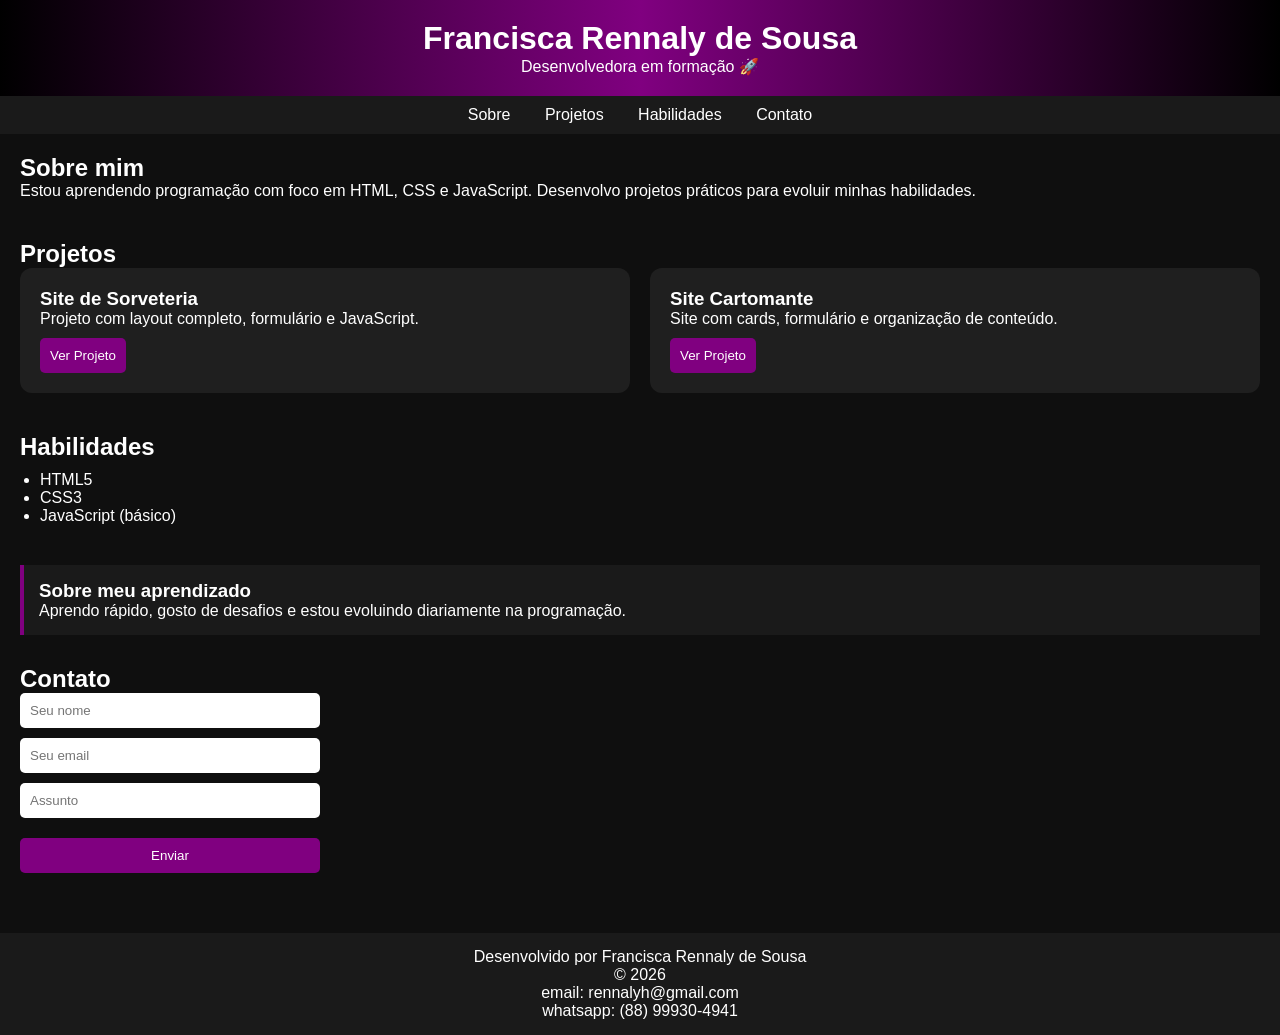
<file: index.html>
<!DOCTYPE html>
<html lang="pt-br">
<head>
  <meta charset="UTF-8">
  <title>Portfólio - Francisca Rennaly de Sousa</title>
  <link rel="stylesheet" href="style.css">
</head>

<body>

<header>
  <h1>Francisca Rennaly de Sousa</h1>
  <p>Desenvolvedora em formação 🚀</p>
</header>

<nav>
  <a href="#sobre">Sobre</a>
  <a href="#projetos">Projetos</a>
  <a href="#habilidades">Habilidades</a>
  <a href="#contato">Contato</a>
</nav>

<main>

<section id="sobre">
  <h2>Sobre mim</h2>
  <p>
    Estou aprendendo programação com foco em HTML, CSS e JavaScript.
    Desenvolvo projetos práticos para evoluir minhas habilidades.
  </p>
</section>

<section id="projetos">
  <h2>Projetos</h2>

  <div class="grid">

    <article class="card">
      <h3>Site de Sorveteria</h3>
      <p>Projeto com layout completo, formulário e JavaScript.</p>
      <a href="projetos/sorveteria/index.html" target="_blank">
        <button>Ver Projeto</button>
      </a>
    </article>

    <article class="card">
      <h3>Site Cartomante</h3>
      <p>Site com cards, formulário e organização de conteúdo.</p>
      <a href="projetos/cartomante/index.html" target="_blank">
        <button>Ver Projeto</button>
      </a>
    </article>

  </div>
</section>

<section id="habilidades">
  <h2>Habilidades</h2>
  <ul>
    <li>HTML5</li>
    <li>CSS3</li>
    <li>JavaScript (básico)</li>
  </ul>
</section>

<aside>
  <h3>Sobre meu aprendizado</h3>
  <p>Aprendo rápido, gosto de desafios e estou evoluindo diariamente na programação.</p>
</aside>

<section id="contato">
  <h2>Contato</h2>

  <form onsubmit="enviarContato(event)">
    <input type="text" placeholder="Seu nome" required>
    <input type="email" placeholder="Seu email" required>
    <input type="text" placeholder="Assunto" required>
    <button>Enviar</button>
  </form>

</section>

</main>

<footer>
  <p>Desenvolvido por Francisca Rennaly de Sousa</p>
 <p>© 2026</p>
 <p>email: rennalyh@gmail.com</p>
 <p>whatsapp: (88) 99930-4941</p>
</footer>

<script>
function enviarContato(event) {
  event.preventDefault();
  alert("Mensagem enviada! 🚀");
}
</script>

</body>
</html>
</file>
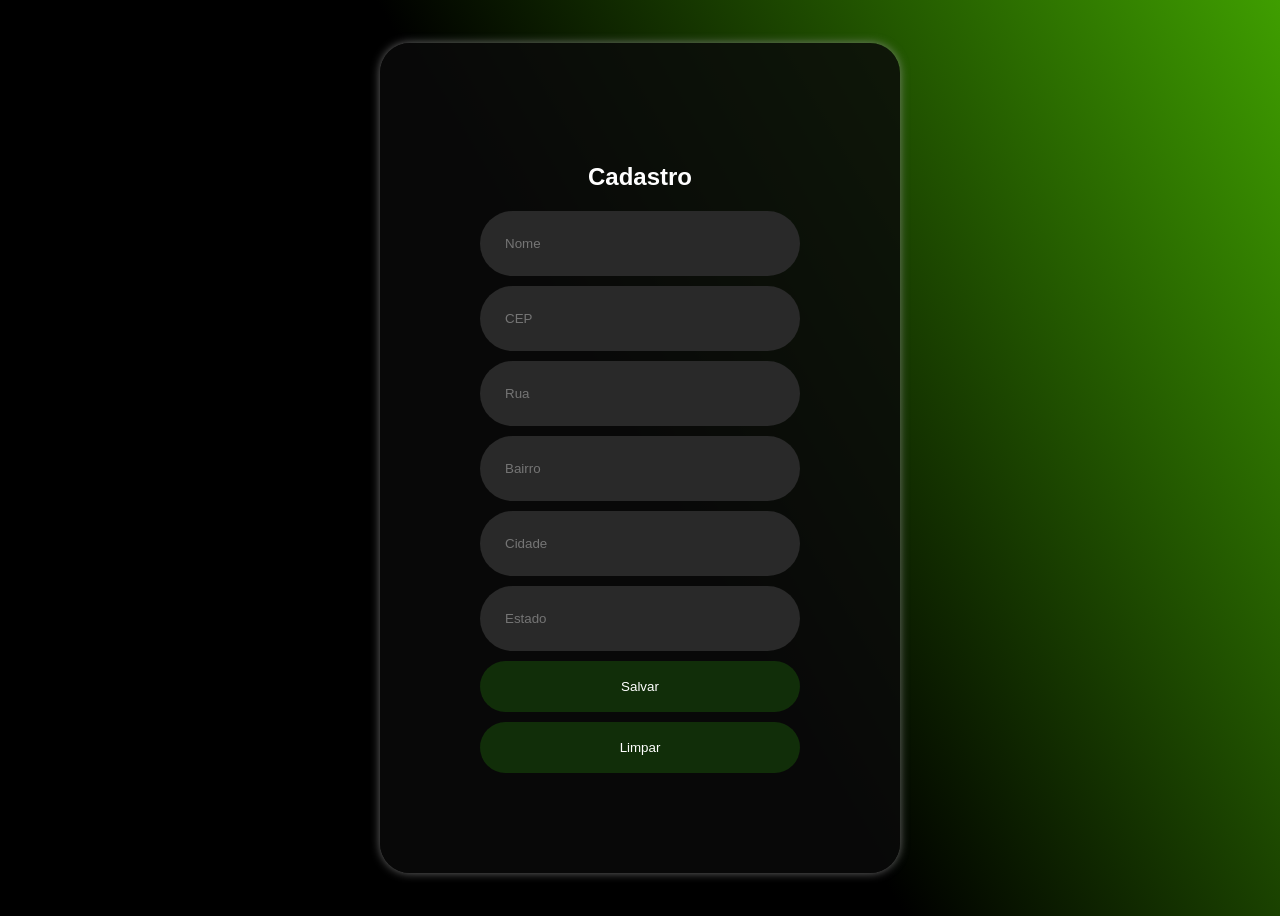
<file: cadastro-cep/index.html>
<!DOCTYPE html>
<html lang="en">
<head>
    <meta charset="UTF-8">
    <meta name="viewport" content="width=device-width, initial-scale=1.0">
    <title>Cadastro de Usuario</title>
    <link rel="stylesheet" href="style.css">
</head>
<body>

    <div class="container">
      <h2>Cadastro</h2>

      <form id="form">
        <input type="text" id="nome" placeholder="Nome" required>
        <input type="text" id="cep" placeholder="CEP" maxlength="8" required>
        <input type="text" id="rua" placeholder="Rua">
        <input type="text" id="bairro" placeholder="Bairro">
        <input type="text" id="cidade" placeholder="Cidade" required>
        <input type="text" id="estado" placeholder="Estado" required>

        <button type="submit">Salvar</button>
       <button type="button" id="limpar">Limpar</button>
 </form>
 </div>
    
 <script src="script.js"></script>
</body>
</html>
</file>
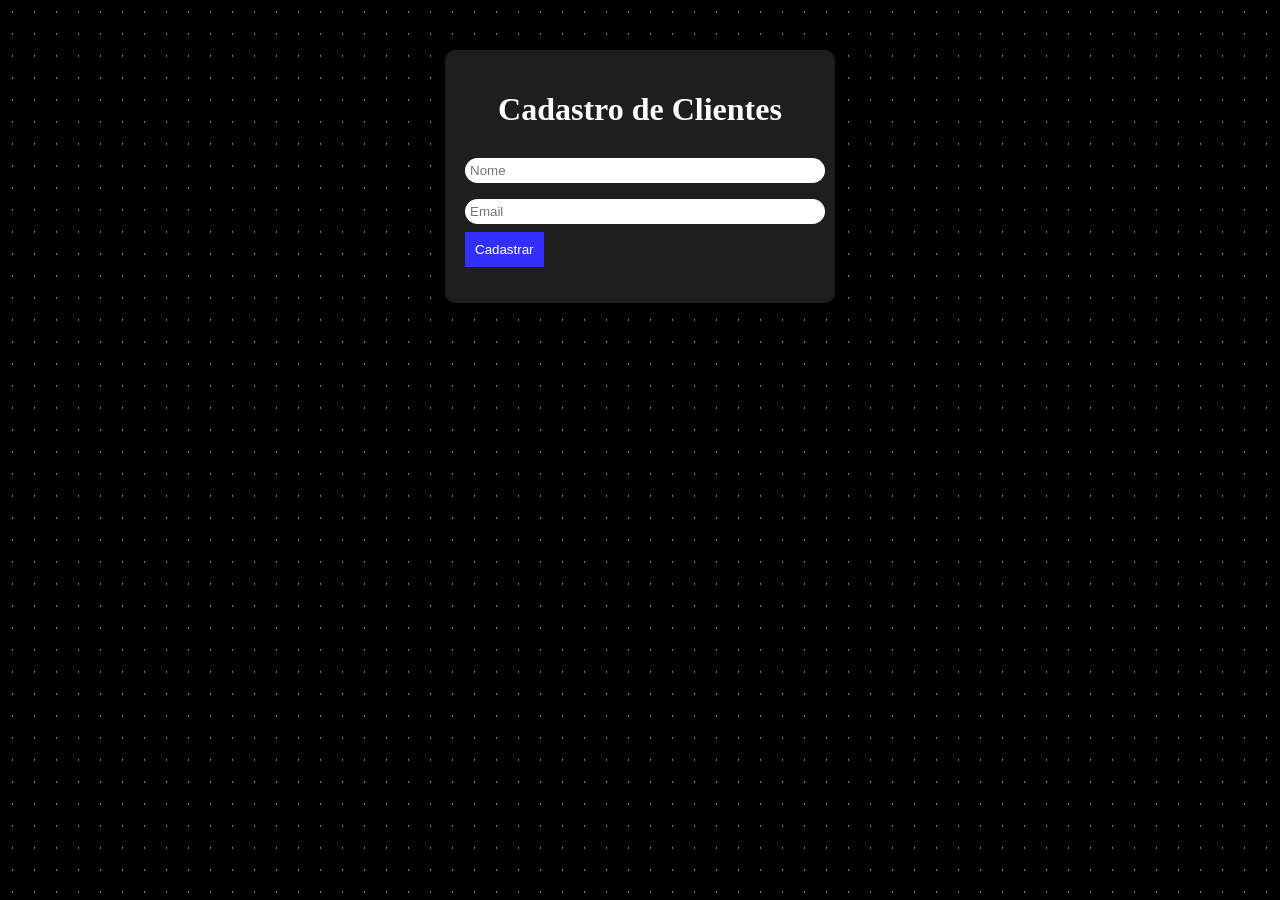
<file: cadastro-clientes/index.html>
<!DOCTYPE html>
<html lang="pt-br">
<head>
  <meta charset="UTF-8">
  <title>CRUD de Clientes</title>
  <link rel="stylesheet" href="styles.css">
  
</head>
<body>
<div class="box"></div>
  <div class="container">
    <h1>Cadastro de Clientes</h1>

    <form id="form">
      <input type="text" id="nome" placeholder="Nome" required>
      <input type="email" id="email" placeholder="Email" required>
      <button type="submit">Cadastrar</button>
    </form>

    <ul id="listaClientes"></ul>
  </div>

  <script src="scripts.js"></script>
</body>
</html>
</file>
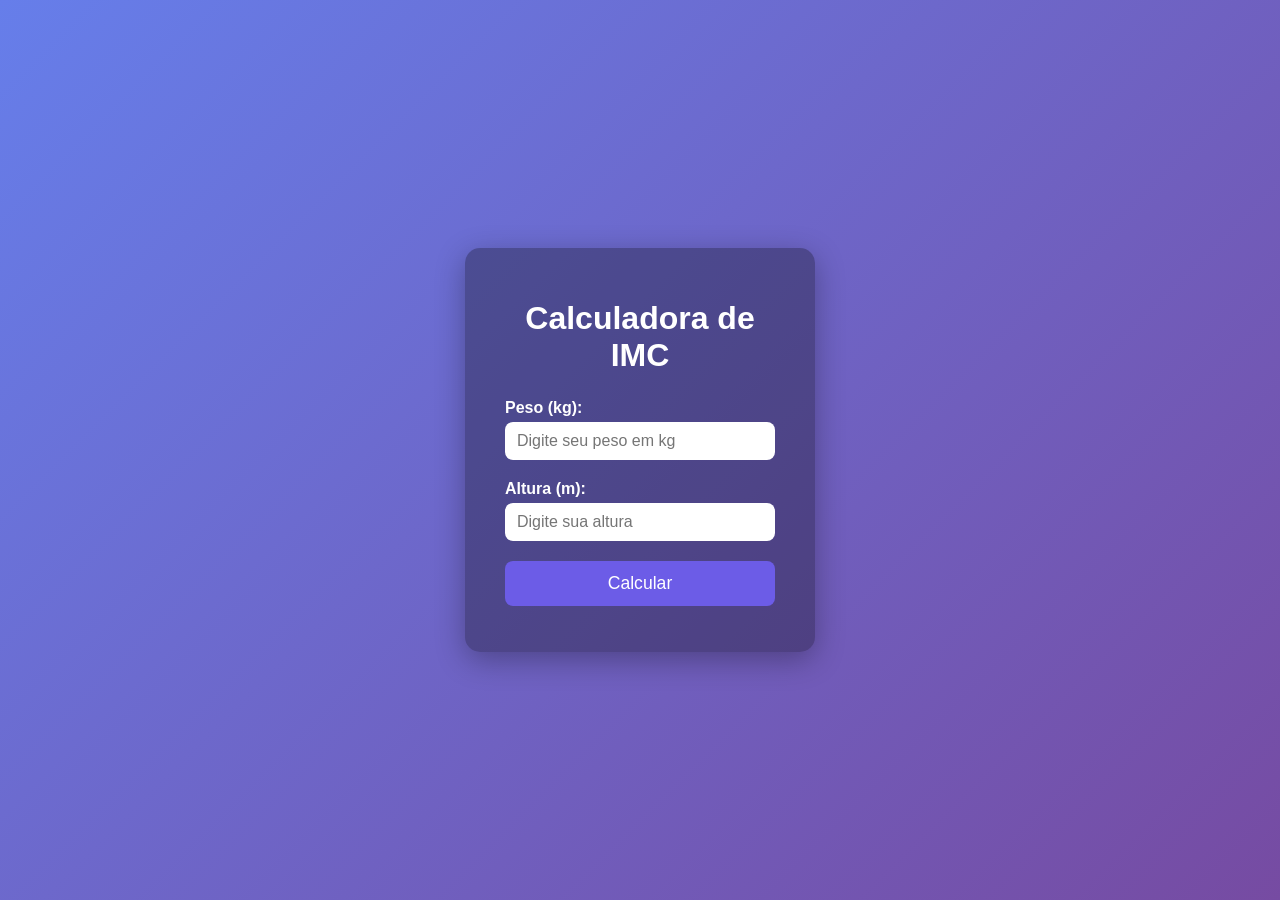
<file: calculadora-imc/index.html>
<!DOCTYPE html>
<html lang="en">
<head>
    <meta charset="UTF-8">
    <meta name="viewport" content="width=device-width, initial-scale=1.0">
    <title>Calculadora de IMC</title>
    <link rel="stylesheet" href="style.css"/>
</head>
<body>
    <div class="container">
        <h1>Calculadora de IMC</h1>

        <label for="peso">Peso (kg):</label>
        <input type="number" id="peso" placeholder="Digite seu peso em kg" step="0.1" min="0" />

        <label for="altura">Altura (m):</label>
        <input type="number" id="altura" placeholder="Digite sua altura" step="0.01" min="0" />

        <button id="calcularBtn">Calcular</button>

        <p id="resultadoIMC"></p>
        <p id="classificacaoIMC"></p>
    </div>

    <script src="calculadora.js"></script>
</body>
</html>
</file>
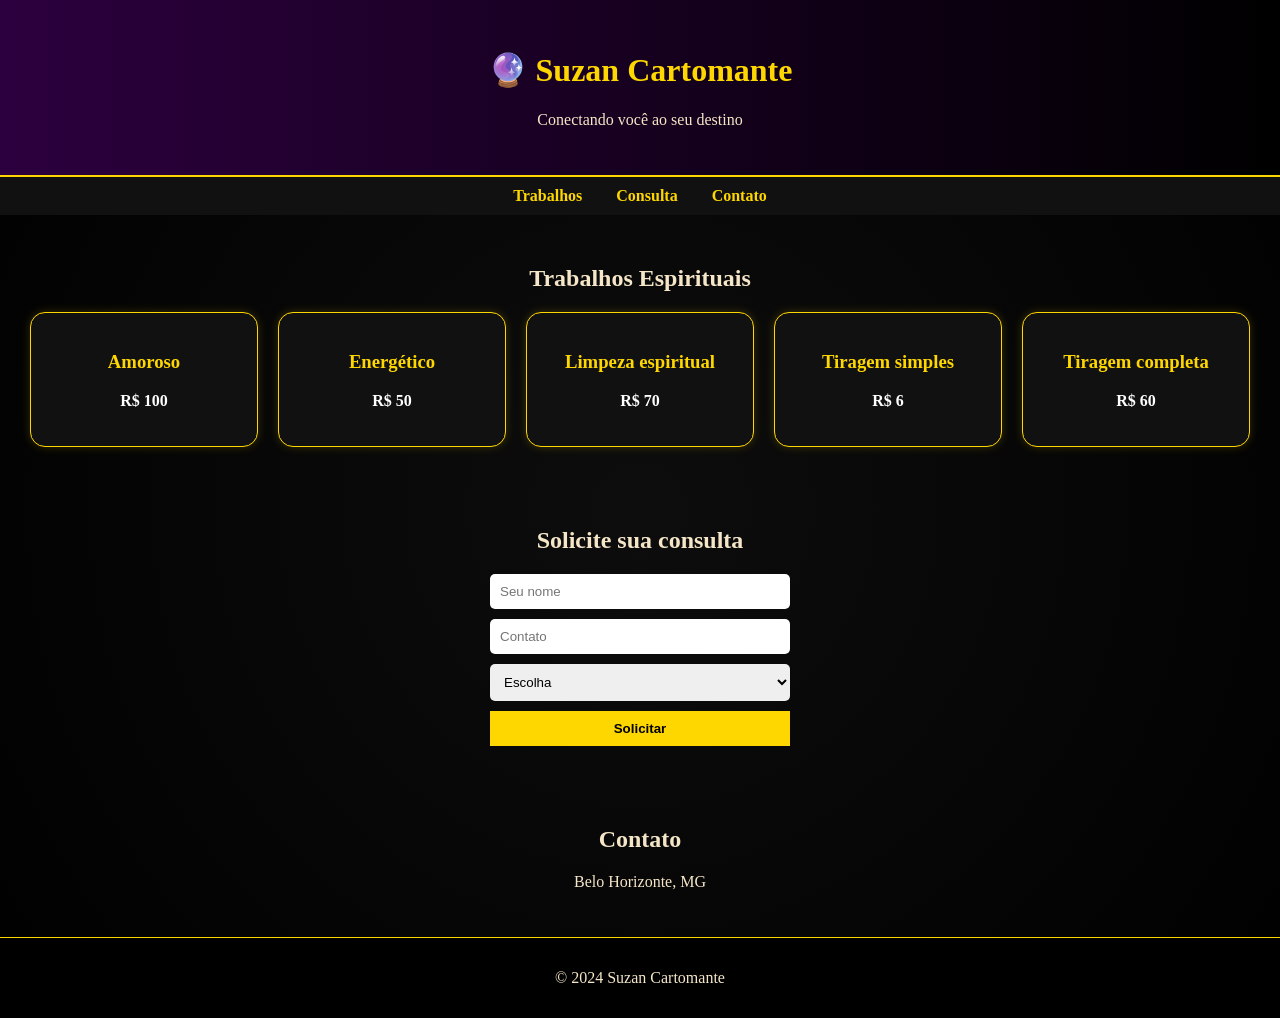
<file: cartomante/index.html>
<!DOCTYPE html>
<html lang="pt-br">
<head>
<meta charset="UTF-8">
<title>Suzan Cartomante</title>

<style>
body {
  margin: 0;
  font-family: 'Georgia', serif;
  background: radial-gradient(circle, #0d0d0d, #000);
  color: #f5e6c8;
}

/* HEADER */
header {
  text-align: center;
  padding: 30px;
  background: linear-gradient(90deg, #2c003e, #000);
  border-bottom: 2px solid gold;
}

header h1 {
  color: gold;
  font-size: 32px;
}

/* MENU */
nav {
  text-align: center;
  padding: 10px;
  background: #111;
}

nav a {
  color: gold;
  margin: 15px;
  text-decoration: none;
  font-weight: bold;
}

nav a:hover {
  color: #fff;
}

/* SEÇÕES */
section {
  padding: 30px;
  text-align: center;
}

/* CARDS */
.produtos {
  display: grid;
  grid-template-columns: repeat(auto-fit, minmax(200px, 1fr));
  gap: 20px;
}

.card {
  background: #111;
  border: 1px solid gold;
  border-radius: 15px;
  padding: 20px;
  transition: 0.3s;
  box-shadow: 0 0 10px rgba(255,215,0,0.2);
}

.card:hover {
  transform: scale(1.05);
  box-shadow: 0 0 20px gold;
}

.card h3 {
  color: gold;
}

.preco {
  color: #fff;
  font-weight: bold;
}

/* FORM */
form {
  max-width: 300px;
  margin: auto;
  display: flex;
  flex-direction: column;
  gap: 10px;
}

input, select {
  padding: 10px;
  border: none;
  border-radius: 5px;
}

button {
  padding: 10px;
  background: gold;
  border: none;
  cursor: pointer;
  font-weight: bold;
}

button:hover {
  background: purple;
  color: white;
}

/* FOOTER */
footer {
  background: #000;
  text-align: center;
  padding: 15px;
  border-top: 1px solid gold;
}
</style>
</head>

<body>

<header>
  <h1>🔮 Suzan Cartomante</h1>
  <p>Conectando você ao seu destino</p>
</header>

<nav>
  <a href="#trabalhos">Trabalhos</a>
  <a href="#consulta">Consulta</a>
  <a href="#contato">Contato</a>
</nav>

<section id="trabalhos">
  <h2>Trabalhos Espirituais</h2>

  <div class="produtos">
    <div class="card"><h3>Amoroso</h3><p class="preco">R$ 100</p></div>
    <div class="card"><h3>Energético</h3><p class="preco">R$ 50</p></div>
    <div class="card"><h3>Limpeza espiritual</h3><p class="preco">R$ 70</p></div>
    <div class="card"><h3>Tiragem simples</h3><p class="preco">R$ 6</p></div>
    <div class="card"><h3>Tiragem completa</h3><p class="preco">R$ 60</p></div>
  </div>
</section>

<section id="consulta">
  <h2>Solicite sua consulta</h2>

  <form onsubmit="solicitarConsulta(event)">
    <input type="text" placeholder="Seu nome" required>
    <input type="number" placeholder="Contato" required>

    <select required>
      <option value="">Escolha</option>
      <option>Amoroso</option>
      <option>Energético</option>
      <option>Limpeza</option>
      <option>Tiragem simples</option>
      <option>Tiragem completa</option>
    </select>

    <button>Solicitar</button>
  </form>
</section>

<section id="contato">
  <h2>Contato</h2>
  <p>Belo Horizonte, MG</p>
</section>

<footer>
  <p>© 2024 Suzan Cartomante</p>
</footer>

<script>
function solicitarConsulta(event) {
  event.preventDefault();
  alert("Consulta enviada com sucesso 🔮");
}
</script>

</body>
</html>
</file>
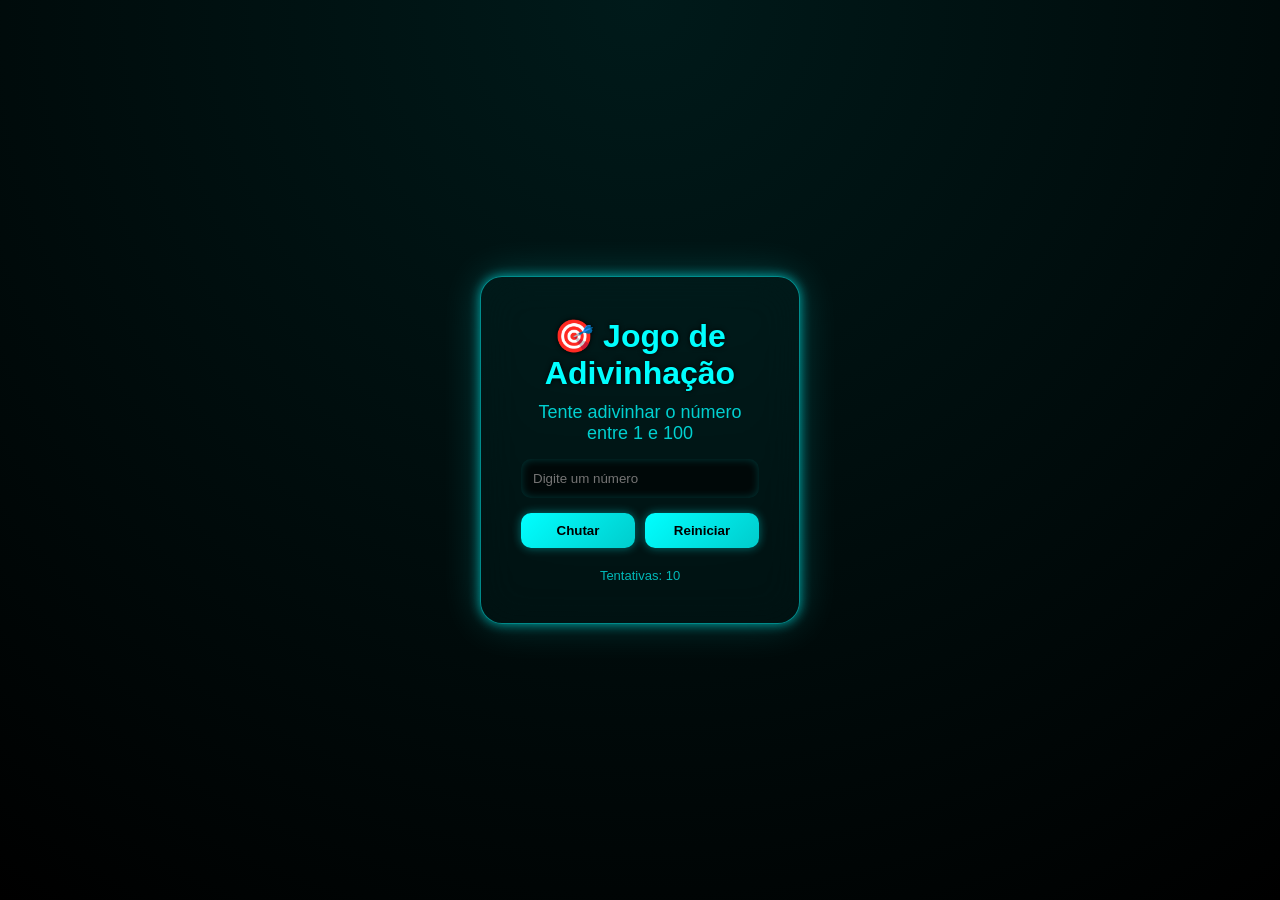
<file: jogo-adivinhacao/index.html>
<!DOCTYPE html>
<html lang="pt-BR">
<head>
  <meta charset="UTF-8">
  <title>Jogo de Adivinhação</title>
  <link rel="stylesheet" href="style.css">
</head>
<body>

  <div class="container">
    <h1>🎯 Jogo de Adivinhação</h1>

    <p>Tente adivinhar o número entre 1 e 100</p>

    <input type="number" id="palpite" placeholder="Digite um número">

    <div class="botoes">
      <button id="btnChutar">Chutar</button>
      <button id="btnReset">Reiniciar</button>
    </div>

    <p id="mensagem"></p>
    <p id="tentativas"></p>
  </div>

  <script src="script.js"></script>
</body>
</html>
</file>
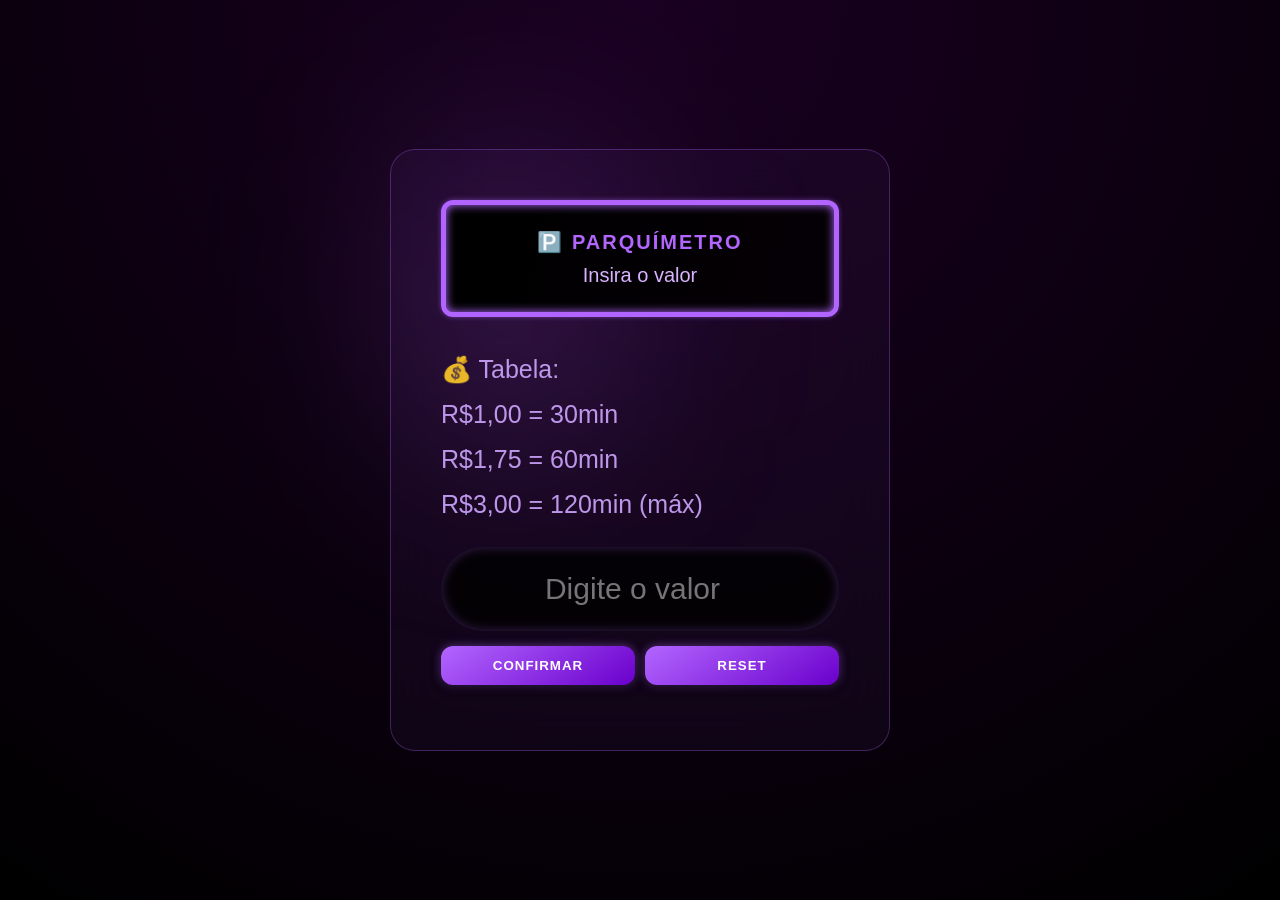
<file: parquimetro/index.html>
<!DOCTYPE html>
<html lang="pt-BR">
<head>
  <meta charset="UTF-8">
  <title>Parquímetro</title>
  <link rel="stylesheet" href="style.css">
</head>
<body>

<div class="maquina">

  <div class="display">
    <h2>🅿️ PARQUÍMETRO</h2>
    <p id="displayMsg">Insira o valor</p>
  </div>

  <div class="tabela">
    <p>💰 Tabela:</p>
    <p>R$1,00 = 30min</p>
    <p>R$1,75 = 60min</p>
    <p>R$3,00 = 120min (máx)</p>
  </div>

  <input type="number" id="valor" placeholder="Digite o valor">

  <div class="botoes">
    <button id="btnCalcular">CONFIRMAR</button>
    <button id="btnReset">RESET</button>
  </div>

  <div class="saida">
    <p id="tempo"></p>
    <p id="troco"></p>
  </div>

</div>

<script src="script.js"></script>
</body>
</html>
</file>
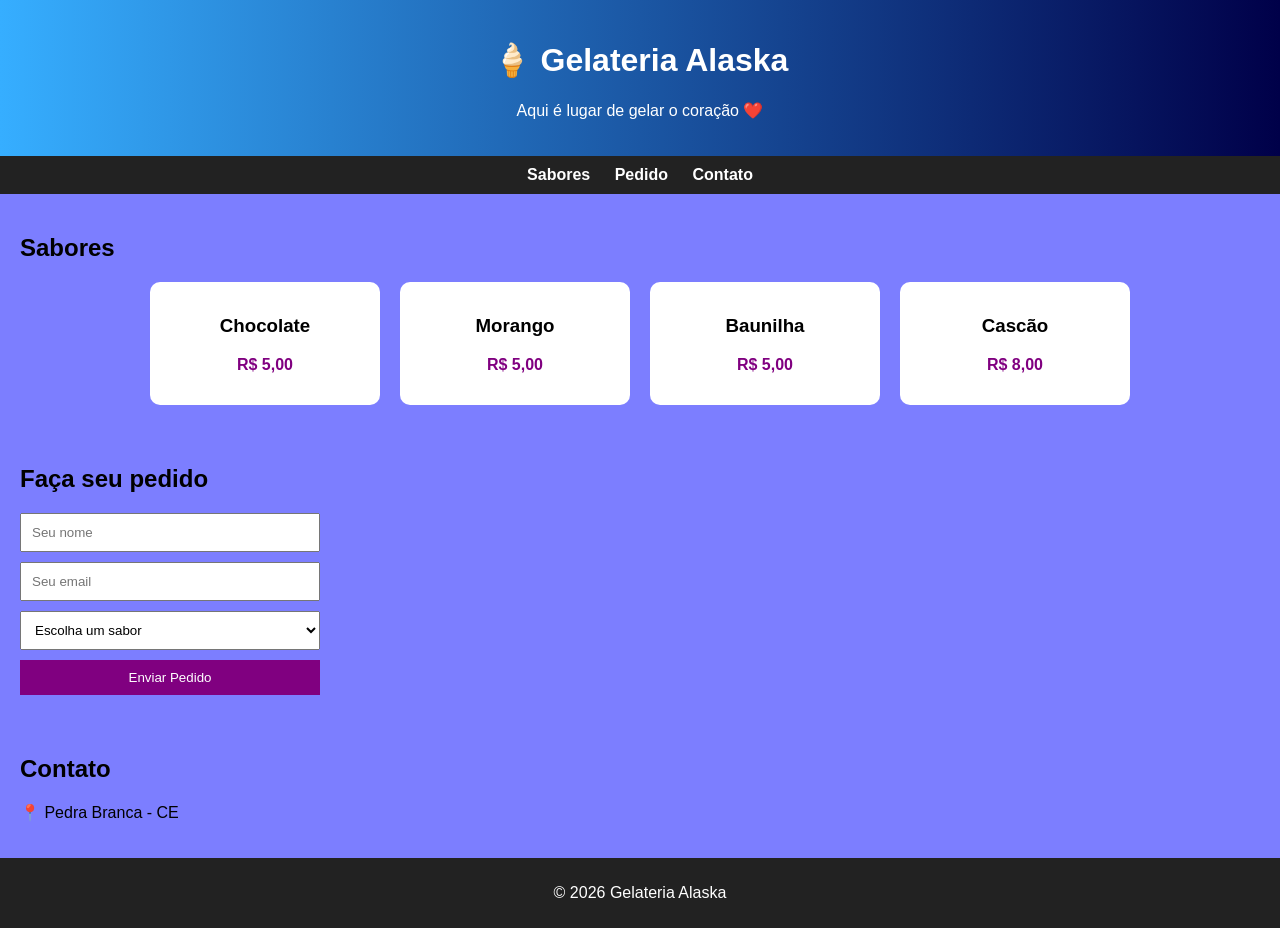
<file: sorveteria/index.html>
<!DOCTYPE html>
<html lang="pt-br">
<head>
<meta charset="UTF-8">
<title>Gelateria Alaska</title>

<style>
body {
  font-family: Arial;
  margin: 0;
  background: #7c7eff;
}

header {
  background: linear-gradient(90deg, rgb(54, 174, 255), rgb(0, 0, 73));
  color: rgb(255, 255, 255);
  padding: 20px;
  text-align: center;
}

nav {
  background: #222;
  padding: 10px;
  text-align: center;
}

nav a {
  color: rgb(255, 255, 255);
  margin: 10px;
  text-decoration: none;
  font-weight: bold;
}

section {
  padding: 20px;
}

.produtos {
  display: flex;
  gap: 20px;
  flex-wrap: wrap;
  justify-content: center;
}

.card {
  background: rgb(255, 255, 255);
  padding: 15px;
  border-radius: 10px;
  width: 200px;
  text-align: center;
  transition: 0.3s;
}

.card:hover {
  transform: scale(1.05);
}

.preco {
  color: purple;
  font-weight: bold;
}

form {
  display: flex;
  flex-direction: column;
  max-width: 300px;
  gap: 10px;
}

input, button, select {
  padding: 10px;
}

button {
  background: purple;
  color: white;
  border: none;
  cursor: pointer;
}

button:hover {
  background: blue;
}

footer {
  background: #222;
  color: white;
  text-align: center;
  padding: 10px;
}
</style>
</head>

<body>

<header>
  <h1>🍦 Gelateria Alaska</h1>
  <p>Aqui é lugar de gelar o coração ❤️</p>
</header>

<nav>
  <a href="#sabores">Sabores</a>
  <a href="#pedido">Pedido</a>
  <a href="#contato">Contato</a>
</nav>

<section id="sabores">
  <h2>Sabores</h2>

  <div class="produtos">
    <div class="card"><h3>Chocolate</h3><p class="preco">R$ 5,00</p></div>
    <div class="card"><h3>Morango</h3><p class="preco">R$ 5,00</p></div>
    <div class="card"><h3>Baunilha</h3><p class="preco">R$ 5,00</p></div>
    <div class="card"><h3>Cascão</h3><p class="preco">R$ 8,00</p></div>
  </div>
</section>

<section id="pedido">
  <h2>Faça seu pedido</h2>

  <form onsubmit="enviarPedido(event)">
    <input type="text" placeholder="Seu nome" required>
    <input type="email" placeholder="Seu email" required>

    <select required>
      <option value="">Escolha um sabor</option>
      <option>Chocolate</option>
      <option>Morango</option>
      <option>Baunilha</option>
    </select>

    <button>Enviar Pedido</button>
  </form>
</section>

<section id="contato">
  <h2>Contato</h2>
  <p>📍 Pedra Branca - CE</p>
</section>

<footer>
  <p>© 2026 Gelateria Alaska</p>
</footer>

<script>
function enviarPedido(event) {
  event.preventDefault();
  alert("Pedido enviado com sucesso! 🍦");
}
</script>

</body>
</html>
</file>
<file: style.css>
* {
  margin: 0;
  padding: 0;
  box-sizing: border-box;
}


body {
  font-family: Arial, sans-serif;
  background: #0f0f0f;
  color: white;
}


header {
  background: linear-gradient(90deg, black, purple, black);
  text-align: center;
  padding: 20px;
}


nav {
  background: #1a1a1a;
  padding: 10px;
  text-align: center;
}

nav a {
  color: white;
  margin: 15px;
  text-decoration: none;
}

nav a:hover {
  color: cyan;
}


main {
  padding: 20px;
}


section {
  margin-bottom: 40px;
}


.grid {
  display: grid;
  grid-template-columns: repeat(auto-fit, minmax(220px, 1fr));
  gap: 20px;
}


.card {
  background: #1f1f1f;
  padding: 20px;
  border-radius: 12px;
  transition: 0.3s;
}

.card:hover {
  transform: scale(1.05);
}


button {
  margin-top: 10px;
  padding: 10px;
  background: purple;
  color: white;
  border: none;
  border-radius: 5px;
  cursor: pointer;
}

button:hover {
  background: blue;
}


ul {
  margin-top: 10px;
  padding-left: 20px;
}


form {
  display: flex;
  flex-direction: column;
  gap: 10px;
  max-width: 300px;
}

input {
  padding: 10px;
  border-radius: 5px;
  border: none;
}


aside {
  background: #1a1a1a;
  padding: 15px;
  border-left: 4px solid purple;
  margin-bottom: 30px;
}


footer {
  background: #1a1a1a;
  text-align: center;
  padding: 15px;
}
</file>
<file: cadastro-cep/style.css>
body {
  margin: 1;
  font-family: Arial, sans-serif;
  background: linear-gradient(-300deg, #000000, #000000, #3f9e00);
  height: 100vh;
  display: flex;
  justify-content: center;
  align-items: center;
}

.container {
  background: rgba(10, 10, 10, 0.829);
  padding: 100px;
  border-radius: 30px;
  width: 320px;
  box-shadow: 0 0 10px #999999b2;
  backdrop-filter: blur(-15px);
}

h2 {
  text-align: center;
  color: #ffffff;
}

form {
  display: flex;
  flex-direction: column;
  gap: 10px;
}

input {
  padding: 25px;
  border: none;
  border-radius: 300px;
  outline: none;
  background: #292929;
  color: white;
  transition: 0.9s;
}

input:focus {
  box-shadow: 100 100 100px #153116;
  transform: scale(1.08);
}

button {
  padding: 18px;
  border: none;
  border-radius: 100px;
  background: #112e09;
  color: white;
  cursor: pointer;
  transition: 0.3s;
}

button:hover {
  background: #1a4700;
  box-shadow: 0 0 20px #00530e;
}
</file>
<file: cadastro-clientes/styles.css>
body {
  --dot-bg: rgb(0, 0, 0);
  --dot-color: rgb(255, 255, 255);
  --dot-size: 1px;
  --dot-space: 22px;
	background:
		linear-gradient(90deg, var(--dot-bg) calc(var(--dot-space) - var(--dot-size)), transparent 1%) center / var(--dot-space) var(--dot-space),
		linear-gradient(var(--dot-bg) calc(var(--dot-space) - var(--dot-size)), transparent 1%) center / var(--dot-space) var(--dot-space),
		var(--dot-color);
    justify-content: center;
    display: flex;
    margin-top: 50px;
}
.container {
  background: #1e1e1e;
  padding: 20px;
  border-radius: 10px;
  width: 350px;
  position: ce;
}

h1 {
  text-align: center;
  color: #ffffff;
}

input {
  width: 100%;
  padding: 5px;
  margin: 8px 0;
  border: none;
  border-radius: 60px;
}

button {
  padding: 10px;
  background: #322fff;
  color: white;
  border: none;
  cursor: pointer;
}

button:hover {
  background: #000000;
}

ul {
  list-style: none;
  padding: 0;
}

li {
  margin-top: 10px;
  background: #ffffff;
  padding: 10px;
  border-radius: 5px;
  display: flex;
  justify-content: space-between;
}
</file>
<file: calculadora-imc/style.css>
*{
    box-sizing: border-box;

}

body {

    background: linear-gradient(135deg, #667eea, #764ba2);
    font-family: 'Segoe UI', Tahoma, Verdana, Tahoma, sans-serif;
    color: #fff;
    display: flex;
    min-height: 100vh;
    align-items: center;
    justify-content: center;
    margin: 0;
    padding: 20px;

}

.container {
   background-color: rgba(0, 0, 0, 0.3);
   padding: 30px 40px;
   border-radius: 15px;
   box-shadow: 0 8px 30px rgba(0, 0, 0, 0.3);
   max-width: 350px;
   width: 100%;
   text-align: center;

}   

h1 {
    margin-bottom: 25px;

}

label {
    display: block;
    text-align: left;
    margin-bottom: 5px;
    font-weight: bold;

}

input {
    width: 100%;
    padding: 10px 12px;
    margin-bottom: 20px;
    border-radius: 8px;
    border: none;
    font-size: 1rem;
    outline: none;
    transition: box-shadow 0.3s ease;
}

input:focus {
    box-shadow: 0 0 8px #a29bfe;
}

button {
    background-color: #6c5ce7;
    border: none;
    padding: 12px 0;
    border-radius: 8px;
    width: 100%;
    color: white;
   font-size: 1.1rem;
   cursor: pointer;
   transition: background-color 0.3s ease;

}

button:hover {
    background-color: #4834d4;

}

#resultado, #classificacao {
    font-size: 1.3rem;
    margin-top: 15px;
    font-weight: 600;
    
}

#classificacao {
    margin-top: 5px;
    font-style: italic;
}
</file>
<file: jogo-adivinhacao/style.css>
/* RESET */
* {
  margin: 0;
  padding: 0;
  box-sizing: border-box;
  font-family: 'Segoe UI', sans-serif;
}

/* FUNDO */
body {
  height: 100vh;
  background: radial-gradient(circle at top, #001a1a, #000);
  display: flex;
  justify-content: center;
  align-items: center;
  color: #0ff;
}

/* CONTAINER (EFEITO VIDRO) */
.container {
  backdrop-filter: blur(20px);
  background: rgba(0, 255, 255, 0.03);
  border: 1px solid rgba(0, 255, 255, 0.5);
  border-radius: 22px;
  padding: 40px;
  width: 320px;
  text-align: center;

  box-shadow:
    0 0 12px rgba(0,300,300,0.6),
    0 0 40px rgba(0,300,255,0.2);

  animation: float 4s ease-in-out infinite;
}

/* ANIMAÇÃO SUAVE */
@keyframes float {
  0% { transform: translateY(0px); }
  50% { transform: translateY(-10px); }
  100% { transform: translateY(0px); }
}

/* TÍTULO */
h1 {
  margin-bottom: 10px;
  text-shadow: 0 0 5px rgb(0, 0, 0);
}

/* TEXTO */
p {
  margin-top: 10px;
  font-size: 18px;
  opacity: 0.8;
}

/* INPUT */
input {
  margin-top: 15px;
  padding: 12px;
  width: 100%;
  border-radius: 10px;
  border: none;
  outline: none;

  background: rgba(0, 0, 0, 0.6);
  color: #0ff;

  box-shadow: inset 0 0 10px rgba(0,255,255,0.2);
}

/* BOTÕES */
.botoes {
  margin-top: 15px;
  display: flex;
  gap: 10px;
}

button {
  flex: 1;
  padding: 10px;
  border-radius: 10px;
  border: none;
  cursor: pointer;

  background: linear-gradient(135deg, #0ff, #00cccc);
  color: #000;
  font-weight: bold;

  transition: 0.3s;
  box-shadow: 0 0 10px rgba(0,255,255,0.4);
}

button:hover {
  transform: translateY(-2px) scale(1.05);
  box-shadow: 0 0 20px #0ff;
}

/* MENSAGEM */
#mensagem {
  margin-top: 20px;
  font-size: 18px;
  font-weight: bold;
  text-shadow: 0 0 2px #0ff;
}

/* TENTATIVAS */
#tentativas {
  font-size: 13px;
  opacity: 0.7;
}
</file>
<file: parquimetro/style.css>
* {
  margin: 0;
  padding: 0;
  box-sizing: border-box;
  font-family: 'Segoe UI', sans-serif;
}


body {
  height: 100vh;
  background: radial-gradient(circle at top, #1a0022, #000);
  display: flex;
  justify-content: center;
  align-items: center;
  color: #b266ff;
}


.maquina {
  width: 500px;
  padding: 50px;
  border-radius: 25px;


  backdrop-filter: blur(25px);
  background: rgba(178, 102, 255, 0.05);
  border: 1px solid rgba(178, 102, 255, 0.3);

  box-shadow:
    0 0 -3px rgba(178,102,255,0.4),
    inset 0 0 15px rgba(178,102,255,0.1);

  position: relative;
}


.display {
  background: linear-gradient(10000deg, #050005, #000);
  border: 5px solid #b164ff;
  border-radius: 12px;
  padding: 25px;
  text-align: center;

  box-shadow:
    inset 0 0 10px #b266ff,
    0 0 5px rgba(178,102,255,0.5);
}

.display h2 {
  font-size: 20px;
  color: #b266ff;
  letter-spacing: 2px;
}

#displayMsg {
  margin-top: 10px;
  margin-block-end: auto;
  font-size: 20px;
  color: #d9b3ff;
}

/* TABELA */
.tabela {
  margin-top: 30px;
  font-size: 25px;
  color: #cfa6ff;
  opacity: 0.9;
  line-height: 1.8;
}


input {
  margin-top: 20px;
  width: 100%;
  padding: 25px;
  border-radius: 200px;
  border: none;
  outline: none;

  background: rgba(0,0,0,0.8);
  color: #b266ff;
  text-align: center;
  font-size: 30px;

  box-shadow: inset 0 0 12px rgba(178,102,255,0.3);
}

/* BOTÕES */
.botoes {
  display: flex;
  gap: 10px;
  margin-top: 15px;
}

button {
  flex: 1;
  padding: 12px;
  border-radius: 12px;
  border: none;
  cursor: pointer;

  background: linear-gradient(145deg, #b266ff, #6a00cc);
  color: #fff;
  font-weight: bold;
  letter-spacing: 1px;

  box-shadow:
    0 4px 10px rgba(0,0,0,0.5),
    0 0 10px rgba(178,102,255,0.5);

  transition: all 0.25s ease;
}

/* EFEITO DO BOTÃO  */
button:hover {
  transform: translateY(-2px) scale(1.05);
  box-shadow:
    0 6px 20px rgba(178,102,255,0.8),
    0 0 20px #b266ff;
}

button:active {
  transform: scale(0.95);
}

/* SAÍDA */
.saida {
  margin-top: 15px;
  text-align: center;
}

#tempo {
  font-size: 20px;
  color: #d9b3ff;
}

#troco {
  font-size: 600x;
  color: #b266ff;
}

/* EFEITO BRILHO  */
.maquina::before {
  content: "";
  position: absolute;
  top: -2px;
  left: -6px;
  width: 50%;
  height: 50%;
  border-radius: 100px;

  background: linear-gradient(450deg, transparent, rgba(178,102,255,0.3), transparent);
  z-index: -1;
  filter: blur(100px);
}
</file>
